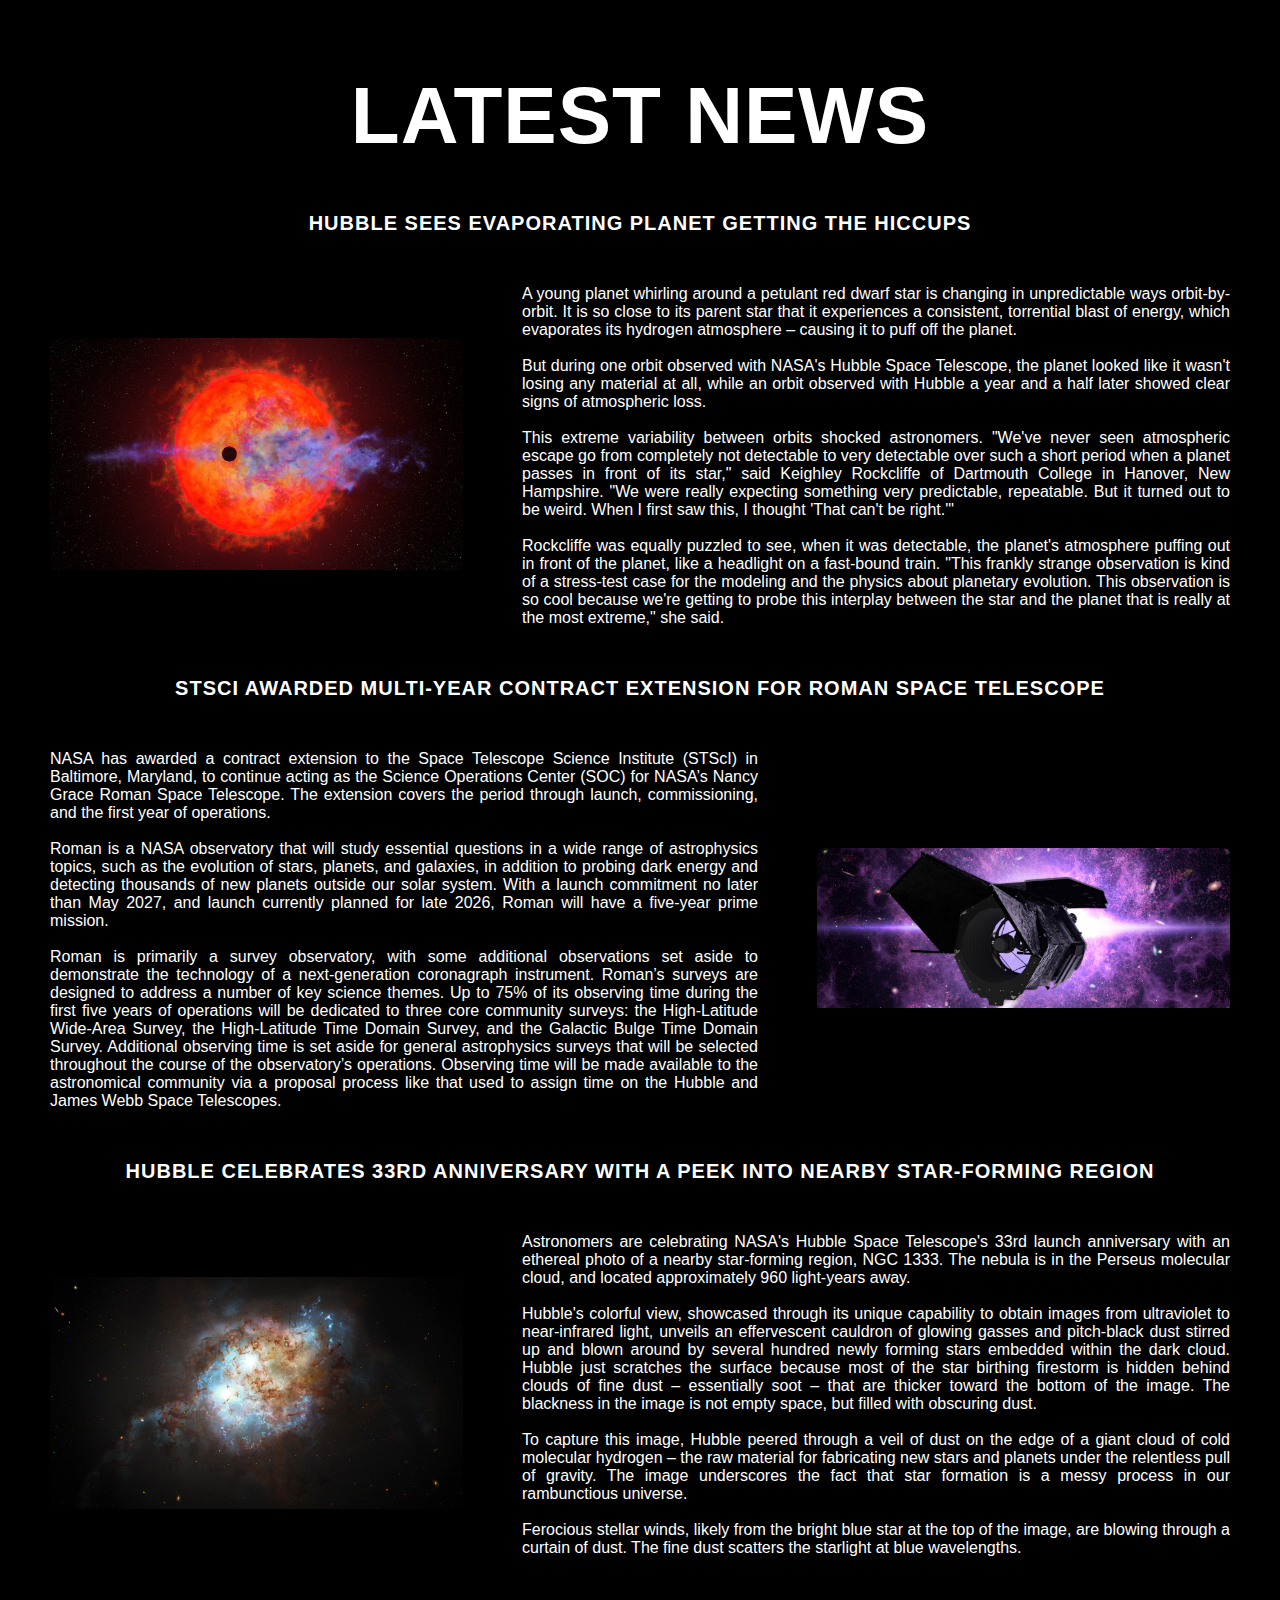
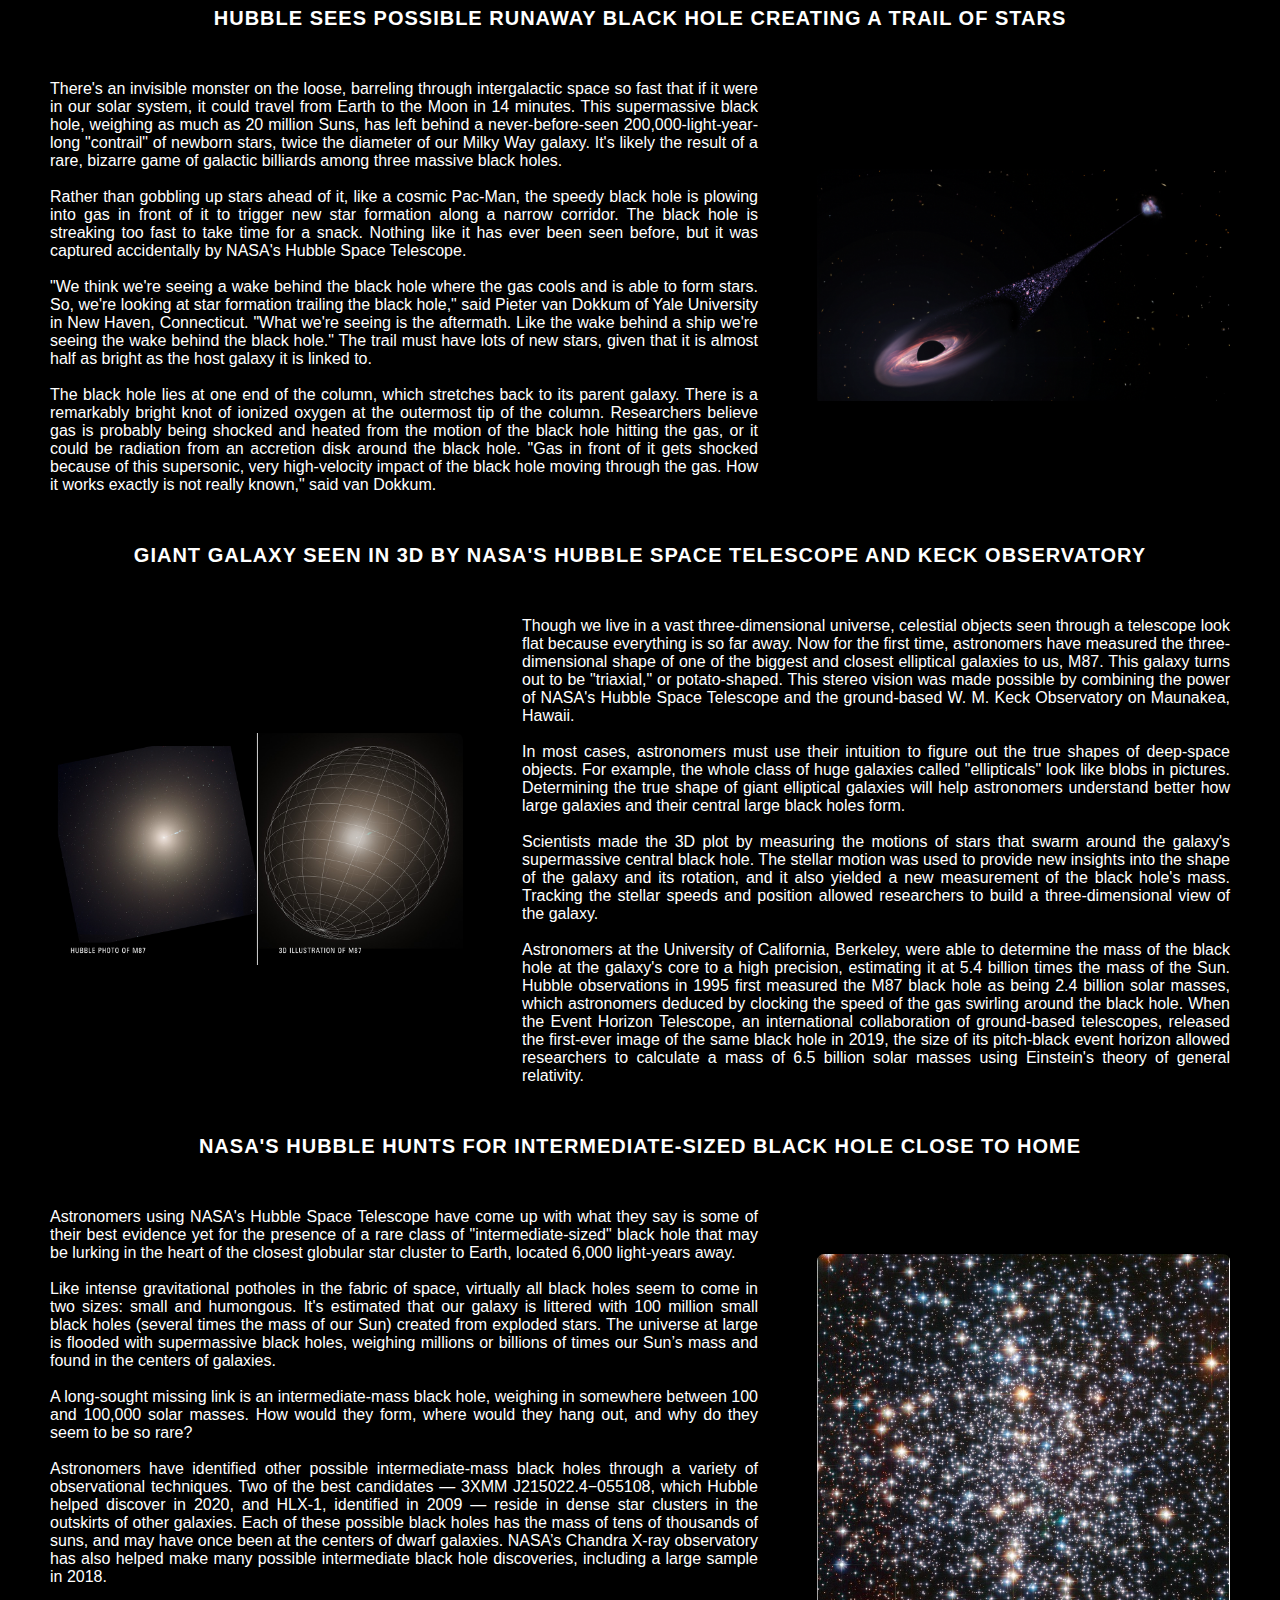
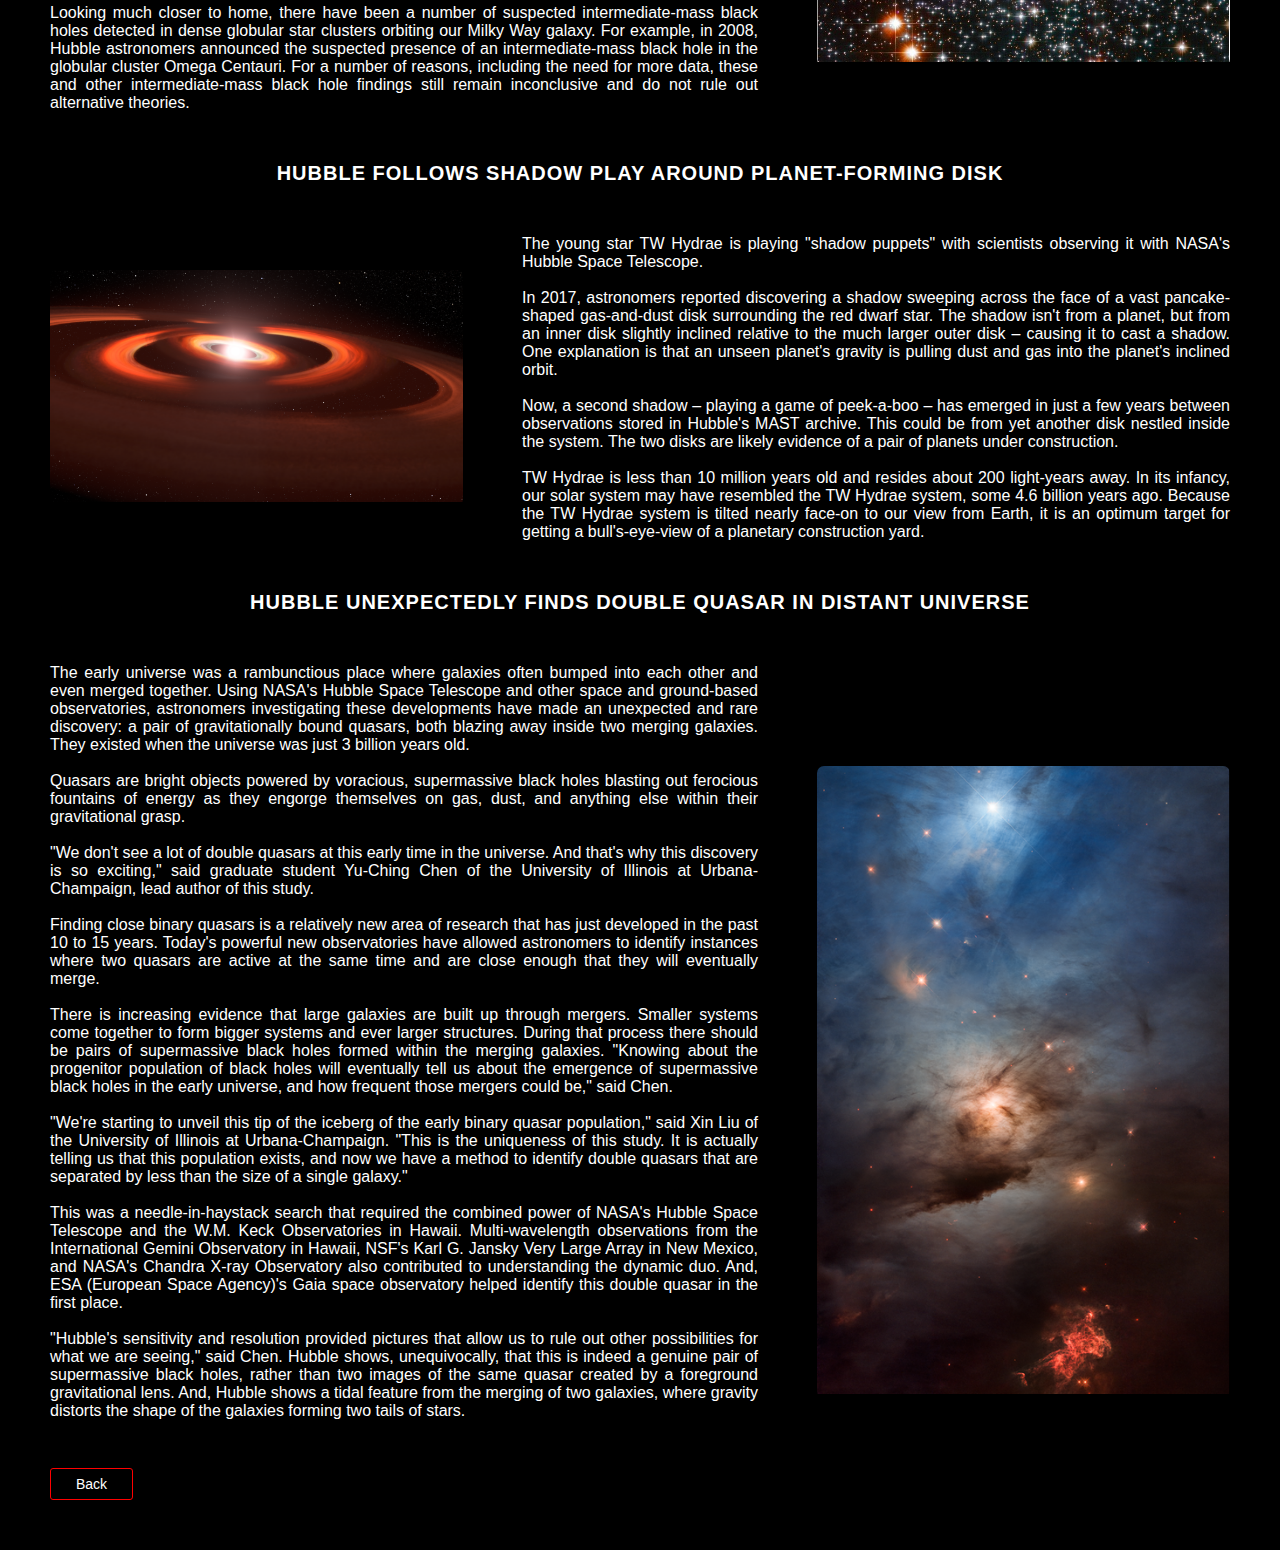
<file: RmNews.html>
<!DOCTYPE html>
<html lang="en">

<head>
    <meta charset="UTF-8">
    <meta name="viewport" content="width=device-width, initial-scale=1.0">
    <title> Nasa Latest News</title>
    <style>
        * {
            margin: 0;
            padding: 0;
            box-sizing: border-box;
            user-select: none;
            font-family: 'Poppins', sans-serif;
            text-decoration: none;
        }

        ::-webkit-scrollbar {
            display: none;
            scroll-behavior: smooth;
        }


        body {
            background: #000;
            color: white;
            overflow-x: hidden;
            width: 100%;
            padding: 50px;

        }

        html {
            scroll-behavior: smooth;
        }

        .heading {
            margin: 20px 0;
            text-align: center;
            font-size: 40px;
            letter-spacing: 1px;
            text-transform: uppercase;
        }

        .NewsSection {
            padding: 10px;
            min-height: 100vh;
            width: 100vw;
        }

        .NewsSection h2 {
            margin: 20px 0;
            text-align: center;
            font-size: 20px;
            letter-spacing: 1px;
            text-transform: uppercase;
        }

        h2 {
            margin: 50px 0;
            text-align: center;
            font-size: 20px;
            letter-spacing: 1px;
            text-transform: uppercase;

        }

        .NewsContent {
            display: flex;
            flex-direction: column;
        }

        .part-1 {
            margin-top: 50px;
            display: flex;
            justify-content: space-between;
            align-items: center;
        }

        .part-2 {
            margin-top: 50px;
            display: flex;
            flex-direction: row-reverse;
            justify-content: space-between;
            align-items: center;
        }

        .part-3 {
            margin-top: 50px;
            display: flex;
            justify-content: space-between;
            align-items: center;
        }

        .part-4 {
            margin-top: 50px;
            display: flex;
            flex-direction: row-reverse;
            justify-content: space-between;
            align-items: center;
        }

        .part-5 {
            margin-top: 50px;
            display: flex;
            justify-content: space-between;
            align-items: center;
        }

        .part-6 {
            margin-top: 50px;
            display: flex;
            flex-direction: row-reverse;
            justify-content: space-between;
            align-items: center;
        }

        .part-7 {
            margin-top: 50px;
            display: flex;
            justify-content: space-between;
            align-items: center;
        }

        .part-8 {
            margin-top: 50px;
            display: flex;
            flex-direction: row-reverse;
            justify-content: space-between;
            align-items: center;
        }



        .News-Img {
            width: 35%;
            border-radius: 7px;
            overflow: hidden;
        }

        .News-Img img {
            width: 100%;
            object-fit: cover;

        }

        .contetntText {
            width: 60%;
            text-align: justify;
        }

        @media screen and (max-width:768px) {

            /* HistoryMedia start */
            .NewsSection {
                padding: 0 20px;
            }

            .NewsContent {
                display: flex;
                flex-direction: column;
            }

            .part-1 {
                display: flex;
                flex-direction: column;
                align-items: center;
                justify-content: space-between;
            }

            .News-Img {
                width: 100%;
                border-radius: 7px;
                overflow: hidden;
                margin-bottom: 20px;
            }

            .News-Img img {
                width: 100%;
                object-fit: cover;
            }

            .contetntText {
                width: 100%;
            }

            .part-2 {
                display: flex;
                flex-direction: column;
                align-items: center;
                justify-content: space-between;
            }

            .part-3 {
                display: flex;
                flex-direction: column;
                align-items: center;
                justify-content: space-between;
            }

            .part-4 {
                display: flex;
                flex-direction: column;
                align-items: center;
                justify-content: space-between;
            }

            .part-5 {
                display: flex;
                flex-direction: column;
                align-items: center;
                justify-content: space-between;
            }

            .part-6 {
                display: flex;
                flex-direction: column;
                align-items: center;
                justify-content: space-between;
            }

            .part-7 {
                display: flex;
                flex-direction: column;
                align-items: center;
                justify-content: space-between;
            }

            .part-8 {
                display: flex;
                flex-direction: column;
                align-items: center;
                justify-content: space-between;
            }

            /* HistoryMedia End */
        }

        @media screen and (max-width:540px) {

            /* HistoryMedia Strat */
            .heading {
                font-size: 30px;
            }

            .NewsSection {
                padding: 0 20px;
            }

            .NewsContent {
                display: flex;
                flex-direction: column;
            }

            .part-1 {
                display: flex;
                flex-direction: column;
                align-items: center;
                justify-content: space-between;
            }

            .News-Img {
                width: 100%;
                border-radius: 7px;
                overflow: hidden;
                margin-bottom: 20px;
            }

            .News-Img img {
                width: 100%;
                object-fit: cover;
            }

            .contetntText {
                width: 100%;
            }

            .part-2 {
                display: flex;
                flex-direction: column;
                align-items: center;
                justify-content: space-between;
            }

            .part-3 {
                display: flex;
                flex-direction: column;
                align-items: center;
                justify-content: space-between;
            }

            .part-4 {
                display: flex;
                flex-direction: column;
                align-items: center;
                justify-content: space-between;
            }

            .part-5 {
                display: flex;
                flex-direction: column;
                align-items: center;
                justify-content: space-between;
            }

            .part-6 {
                display: flex;
                flex-direction: column;
                align-items: center;
                justify-content: space-between;
            }

            .part-7 {
                display: flex;
                flex-direction: column;
                align-items: center;
                justify-content: space-between;
            }

            .part-8 {
                display: flex;
                flex-direction: column;
                align-items: center;
                justify-content: space-between;
            }

            /* HistoryMedia End */
        }

        #BackBtn {
            position: relative;
            outline: none;
            border: none;
            padding: 7px 25px;
            border: 1px solid red;
            margin-top: 30px;
            font-size: 14px;
            background: transparent;
            border-radius: 3px;
            color: white;
            cursor: pointer;
        }

        #BackBtn a {
            color: white;
        }

        #BackBtn::before {
            content: "";
            width: 0%;
            height: 100%;
            position: absolute;
            top: 0;
            left: 0;
            z-index: -1;
            transition: all 0.3s ease-in-out;
        }

        #BackBtn:hover::before {
            width: 100%;
            background: red;
        }
    </style>
</head>

<body>

    <div class="heading">
        <h1>Latest News</h1>
    </div>
    <h2>Hubble Sees Evaporating Planet Getting the Hiccups</h2>
    <div class="part-1">
        <div class="News-Img">
            <img src="./img/news/1].jpg" alt="News" title="News">
        </div>
        <div class="contetntText">
            <p>A young planet whirling around a petulant red dwarf star is changing in unpredictable ways
                orbit-by-orbit. It is so close to its parent star that it experiences a consistent, torrential
                blast of energy, which evaporates its hydrogen atmosphere – causing it to puff off the
                planet.<br><br>

                But during one orbit observed with NASA's Hubble Space Telescope, the planet looked like it
                wasn't losing any material at all, while an orbit observed with Hubble a year and a half later
                showed clear signs of atmospheric loss.<br><br>

                This extreme variability between orbits shocked astronomers. "We've never seen atmospheric
                escape go from completely not detectable to very detectable over such a short period when a
                planet passes in front of its star," said Keighley Rockcliffe of Dartmouth College in Hanover,
                New Hampshire. "We were really expecting something very predictable, repeatable. But it turned
                out to be weird. When I first saw this, I thought 'That can't be right.'"<br><br>

                Rockcliffe was equally puzzled to see, when it was detectable, the planet's atmosphere puffing
                out in front of the planet, like a headlight on a fast-bound train. "This frankly strange
                observation is kind of a stress-test case for the modeling and the physics about planetary
                evolution. This observation is so cool because we're getting to probe this interplay between the
                star and the planet that is really at the most extreme," she said.

            </p>


        </div>
    </div>

    <h2>STScI Awarded Multi-Year Contract Extension for Roman Space Telescope</h2>
    <div class="part-2">
        <div class="News-Img">
            <img src="./img/news/1.jpg" alt="News" title="News">
        </div>
        <div class="contetntText">
            <p>NASA has awarded a contract extension to the Space Telescope Science Institute (STScI) in
                Baltimore, Maryland, to continue acting as the Science Operations Center (SOC) for NASA’s Nancy
                Grace Roman Space Telescope. The extension covers the period through launch, commissioning, and
                the first year of operations.<br><br>

                Roman is a NASA observatory that will study essential questions in a wide range of astrophysics
                topics, such as the evolution of stars, planets, and galaxies, in addition to probing dark
                energy and detecting thousands of new planets outside our solar system. With a launch commitment
                no later than May 2027, and launch currently planned for late 2026, Roman will have a five-year
                prime mission.<br><br>

                Roman is primarily a survey observatory, with some additional observations set aside to
                demonstrate the technology of a next-generation coronagraph instrument. Roman’s surveys are
                designed to address a number of key science themes. Up to 75% of its observing time during the
                first five years of operations will be dedicated to three core community surveys: the
                High-Latitude Wide-Area Survey, the High-Latitude Time Domain Survey, and the Galactic Bulge
                Time Domain Survey. Additional observing time is set aside for general astrophysics surveys that
                will be selected throughout the course of the observatory’s operations. Observing time will be
                made available to the astronomical community via a proposal process like that used to assign
                time on the Hubble and James Webb Space Telescopes.
            </p>


        </div>
    </div>

    <h2>Hubble Celebrates 33rd Anniversary with a Peek into Nearby Star-Forming Region</h2>
    <div class="part-3">
        <div class="News-Img">
            <img src="./img/news/2.jpg" alt="News" title="News">
        </div>
        <div class="contetntText">
            <p>Astronomers are celebrating NASA's Hubble Space Telescope's 33rd launch anniversary with an
                ethereal photo of a nearby star-forming region, NGC 1333. The nebula is in the Perseus molecular
                cloud, and located approximately 960 light-years away.<br><br>

                Hubble's colorful view, showcased through its unique capability to obtain images from
                ultraviolet to near-infrared light, unveils an effervescent cauldron of glowing gasses and
                pitch-black dust stirred up and blown around by several hundred newly forming stars embedded
                within the dark cloud. Hubble just scratches the surface because most of the star birthing
                firestorm is hidden behind clouds of fine dust – essentially soot – that are thicker toward the
                bottom of the image. The blackness in the image is not empty space, but filled with obscuring
                dust.<br><br>

                To capture this image, Hubble peered through a veil of dust on the edge of a giant cloud of cold
                molecular hydrogen – the raw material for fabricating new stars and planets under the relentless
                pull of gravity. The image underscores the fact that star formation is a messy process in our
                rambunctious universe.<br><br>

                Ferocious stellar winds, likely from the bright blue star at the top of the image, are blowing
                through a curtain of dust. The fine dust scatters the starlight at blue wavelengths.
            </p>


        </div>
    </div>
    </div>

    <h2>Hubble Sees Possible Runaway Black Hole Creating a Trail of Stars</h2>
    <div class="part-4">
        <div class="News-Img">
            <img src="./img/news/3.png" alt="News" title="News">
        </div>
        <div class="contetntText">
            <p>There's an invisible monster on the loose, barreling through intergalactic space so fast that if
                it were in our solar system, it could travel from Earth to the Moon in 14 minutes. This
                supermassive black hole, weighing as much as 20 million Suns, has left behind a
                never-before-seen 200,000-light-year-long "contrail" of newborn stars, twice the diameter of our
                Milky Way galaxy. It's likely the result of a rare, bizarre game of galactic billiards among
                three massive black holes.<br><br>

                Rather than gobbling up stars ahead of it, like a cosmic Pac-Man, the speedy black hole is
                plowing into gas in front of it to trigger new star formation along a narrow corridor. The black
                hole is streaking too fast to take time for a snack. Nothing like it has ever been seen before,
                but it was captured accidentally by NASA's Hubble Space Telescope.<br><br>

                "We think we're seeing a wake behind the black hole where the gas cools and is able to form
                stars. So, we're looking at star formation trailing the black hole," said Pieter van Dokkum of
                Yale University in New Haven, Connecticut. "What we're seeing is the aftermath. Like the wake
                behind a ship we're seeing the wake behind the black hole." The trail must have lots of new
                stars, given that it is almost half as bright as the host galaxy it is linked to.<br><br>

                The black hole lies at one end of the column, which stretches back to its parent galaxy. There
                is a remarkably bright knot of ionized oxygen at the outermost tip of the column. Researchers
                believe gas is probably being shocked and heated from the motion of the black hole hitting the
                gas, or it could be radiation from an accretion disk around the black hole. "Gas in front of it
                gets shocked because of this supersonic, very high-velocity impact of the black hole moving
                through the gas. How it works exactly is not really known," said van Dokkum.
            </p>


        </div>
    </div>
    </div>

    <h2>Giant Galaxy Seen in 3D by NASA's Hubble Space Telescope and Keck Observatory</h2>
    <div class="part-5">
        <div class="News-Img">
            <img src="./img/news/4.jpg" alt="News" title="News">
        </div>
        <div class="contetntText">
            <p>Though we live in a vast three-dimensional universe, celestial objects seen through a telescope
                look flat because everything is so far away. Now for the first time, astronomers have measured
                the three-dimensional shape of one of the biggest and closest elliptical galaxies to us, M87.
                This galaxy turns out to be "triaxial," or potato-shaped. This stereo vision was made possible
                by combining the power of NASA's Hubble Space Telescope and the ground-based W. M. Keck
                Observatory on Maunakea, Hawaii.<br><br>

                In most cases, astronomers must use their intuition to figure out the true shapes of deep-space
                objects. For example, the whole class of huge galaxies called "ellipticals" look like blobs in
                pictures. Determining the true shape of giant elliptical galaxies will help astronomers
                understand better how large galaxies and their central large black holes form.<br><br>

                Scientists made the 3D plot by measuring the motions of stars that swarm around the galaxy's
                supermassive central black hole. The stellar motion was used to provide new insights into the
                shape of the galaxy and its rotation, and it also yielded a new measurement of the black hole's
                mass. Tracking the stellar speeds and position allowed researchers to build a three-dimensional
                view of the galaxy.<br><br>

                Astronomers at the University of California, Berkeley, were able to determine the mass of the
                black hole at the galaxy's core to a high precision, estimating it at 5.4 billion times the mass
                of the Sun. Hubble observations in 1995 first measured the M87 black hole as being 2.4 billion
                solar masses, which astronomers deduced by clocking the speed of the gas swirling around the
                black hole. When the Event Horizon Telescope, an international collaboration of ground-based
                telescopes, released the first-ever image of the same black hole in 2019, the size of its
                pitch-black event horizon allowed researchers to calculate a mass of 6.5 billion solar masses
                using Einstein's theory of general relativity.
            </p>


        </div>
    </div>
    </div>

    <h2>NASA's Hubble Hunts for Intermediate-Sized Black Hole Close to Home</h2>
    <div class="part-6">
        <div class="News-Img">
            <img src="./img/news/5.jpg" alt="News" title="News">
        </div>
        <div class="contetntText">
            <p>Astronomers using NASA's Hubble Space Telescope have come up with what they say is some of their
                best evidence yet for the presence of a rare class of "intermediate-sized" black hole that may
                be lurking in the heart of the closest globular star cluster to Earth, located 6,000 light-years
                away.<br><br>

                Like intense gravitational potholes in the fabric of space, virtually all black holes seem to
                come in two sizes: small and humongous. It's estimated that our galaxy is littered with 100
                million small black holes (several times the mass of our Sun) created from exploded stars. The
                universe at large is flooded with supermassive black holes, weighing millions or billions of
                times our Sun’s mass and found in the centers of galaxies.<br><br>

                A long-sought missing link is an intermediate-mass black hole, weighing in somewhere between 100
                and 100,000 solar masses. How would they form, where would they hang out, and why do they seem
                to be so rare?<br><br>

                Astronomers have identified other possible intermediate-mass black holes through a variety of
                observational techniques. Two of the best candidates — 3XMM J215022.4−055108, which Hubble
                helped discover in 2020, and HLX-1, identified in 2009 — reside in dense star clusters in the
                outskirts of other galaxies. Each of these possible black holes has the mass of tens of
                thousands of suns, and may have once been at the centers of dwarf galaxies. NASA’s Chandra X-ray
                observatory has also helped make many possible intermediate black hole discoveries, including a
                large sample in 2018.<br><br>

                Looking much closer to home, there have been a number of suspected intermediate-mass black holes
                detected in dense globular star clusters orbiting our Milky Way galaxy. For example, in 2008, Hubble
                astronomers announced the suspected presence of an intermediate-mass black hole in the globular cluster
                Omega Centauri. For a number of reasons, including the need for more data, these and other
                intermediate-mass black hole findings still remain inconclusive and do not rule out alternative
                theories.
            </p>


        </div>
    </div>
    </div>

    <h2>Hubble Follows Shadow Play Around Planet-Forming Disk</h2>
    <div class="part-7">
        <div class="News-Img">
            <img src="./img/news/6.png" alt="News" title="News">
        </div>
        <div class="contetntText">
            <p>The young star TW Hydrae is playing "shadow puppets" with scientists observing it with NASA's
                Hubble Space Telescope.<br><br>

                In 2017, astronomers reported discovering a shadow sweeping across the face of a vast
                pancake-shaped gas-and-dust disk surrounding the red dwarf star. The shadow isn't from a planet,
                but from an inner disk slightly inclined relative to the much larger outer disk – causing it to
                cast a shadow. One explanation is that an unseen planet's gravity is pulling dust and gas into
                the planet's inclined orbit.<br><br>

                Now, a second shadow – playing a game of peek-a-boo – has emerged in just a few years between
                observations stored in Hubble's MAST archive. This could be from yet another disk nestled inside
                the system. The two disks are likely evidence of a pair of planets under construction.<br><br>

                TW Hydrae is less than 10 million years old and resides about 200 light-years away. In its
                infancy, our solar system may have resembled the TW Hydrae system, some 4.6 billion years ago.
                Because the TW Hydrae system is tilted nearly face-on to our view from Earth, it is an optimum
                target for getting a bull's-eye-view of a planetary construction yard.

            </p>


        </div>
    </div>
    </div>

    <h2>Hubble Unexpectedly Finds Double Quasar in Distant Universe</h2>
    <div class="part-8">
        <div class="News-Img">
            <img src="./img/news/7.png" alt="News" title="News">
        </div>
        <div class="contetntText">
            <p>The early universe was a rambunctious place where galaxies often bumped into each other and even
                merged together. Using NASA's Hubble Space Telescope and other space and ground-based
                observatories, astronomers investigating these developments have made an unexpected and rare
                discovery: a pair of gravitationally bound quasars, both blazing away inside two merging
                galaxies. They existed when the universe was just 3 billion years old.<br><br>

                Quasars are bright objects powered by voracious, supermassive black holes blasting out ferocious
                fountains of energy as they engorge themselves on gas, dust, and anything else within their
                gravitational grasp.<br><br>

                "We don't see a lot of double quasars at this early time in the universe. And that's why this
                discovery is so exciting," said graduate student Yu-Ching Chen of the University of Illinois at
                Urbana-Champaign, lead author of this study.<br><br>

                Finding close binary quasars is a relatively new area of research that has just developed in the
                past 10 to 15 years. Today's powerful new observatories have allowed astronomers to identify
                instances where two quasars are active at the same time and are close enough that they will
                eventually merge.<br><br>

                There is increasing evidence that large galaxies are built up through mergers. Smaller systems come
                together to form bigger systems and ever larger structures. During that process there should be pairs of
                supermassive black holes formed within the merging galaxies. "Knowing about the progenitor population of
                black holes will eventually tell us about the emergence of supermassive black holes in the early
                universe, and how frequent those mergers could be," said Chen.<br><br>

                "We're starting to unveil this tip of the iceberg of the early binary quasar population," said Xin Liu
                of the University of Illinois at Urbana-Champaign. "This is the uniqueness of this study. It is actually
                telling us that this population exists, and now we have a method to identify double quasars that are
                separated by less than the size of a single galaxy."<br><br>

                This was a needle-in-haystack search that required the combined power of NASA's Hubble Space Telescope
                and the W.M. Keck Observatories in Hawaii. Multi-wavelength observations from the International Gemini
                Observatory in Hawaii, NSF's Karl G. Jansky Very Large Array in New Mexico, and NASA's Chandra X-ray
                Observatory also contributed to understanding the dynamic duo. And, ESA (European Space Agency)'s Gaia
                space observatory helped identify this double quasar in the first place.<br><br>

                "Hubble's sensitivity and resolution provided pictures that allow us to rule out other possibilities for
                what we are seeing," said Chen. Hubble shows, unequivocally, that this is indeed a genuine pair of
                supermassive black holes, rather than two images of the same quasar created by a foreground
                gravitational lens. And, Hubble shows a tidal feature from the merging of two galaxies, where gravity
                distorts the shape of the galaxies forming two tails of stars.<br><br>

                <button id="BackBtn"><a href="index.html">Back</a></button>
            </p>


        </div>
    </div>
    </div>

</body>

</html>
</file>
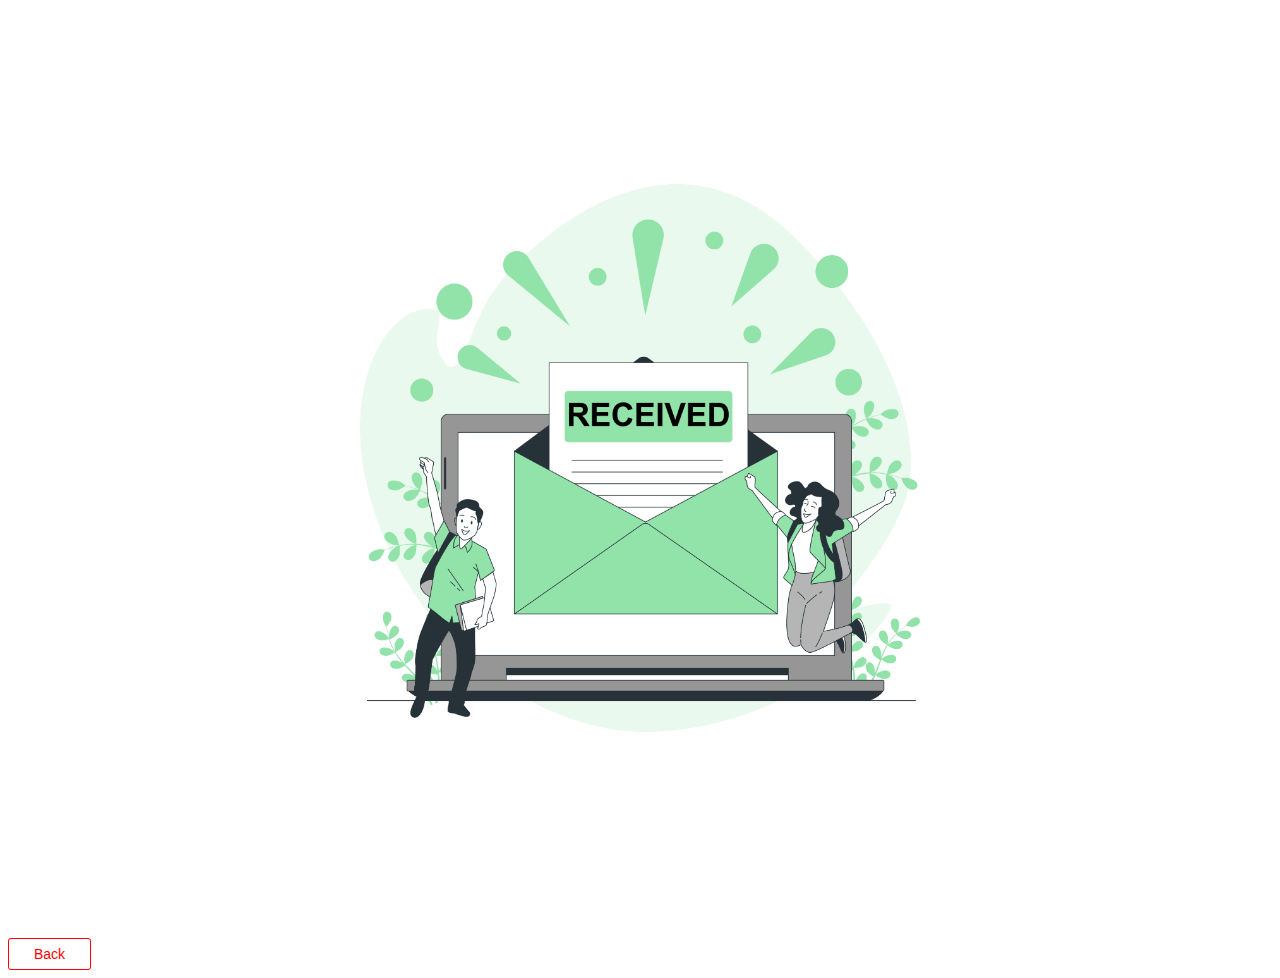
<file: submit.html>
<!DOCTYPE html>
<html lang="en">

<head>
    <meta charset="UTF-8">
    <meta name="viewport" content="width=device-width, initial-scale=1.0">
    <title>SubmitForm</title>
    <style>
        .imgpg {
            width: 80%;
            height: auto;
            margin: 0 auto;
            display: block;
        }

        .imgpg img {
            width: 100%;
        }


        @media screen and (max-width:768pc) {

            .imgpg {
                width: 100%;
                height: 100vh;
                margin: 0 auto;
                display: flex;
                align-items: center;
            }

        }

        @media screen and (max-width:540px) {
            .imgpg {
                width: 100%;
                height: 100vh;
                margin: 0 auto;
                align-items: center;
                display: flex;
            }

        }

        #BackBtn {
            position: relative;
            outline: none;
            border: none;
            padding: 7px 25px;
            border: 1px solid red;
            margin-top: 30px;
            font-size: 14px;
            background: transparent;
            border-radius: 3px;
            color: rgb(255, 0, 0);
            cursor: pointer;
            z-index: 1000;
        }

        #BackBtn a {
            color: rgb(255, 0, 0);
            text-decoration: none;
        }

        #BackBtn::before {
            content: "";
            width: 0%;
            height: 100%;
            position: absolute;
            top: 0;
            left: 0;
            z-index: -1;
            transition: all 0.3s ease-in-out;
        }

        #BackBtn:hover::before {
            width: 100%;
            background: red;
        }
        #BackBtn:hover a{
            color: rgb(255, 255, 255);
        }
    </style>
</head>

<body>
    <div class="imgpg">
        <img src="./img/submit.png">
    </div>
    <button id="BackBtn"><a href="index.html">Back</a></button>

</body>

</html>
</file>
